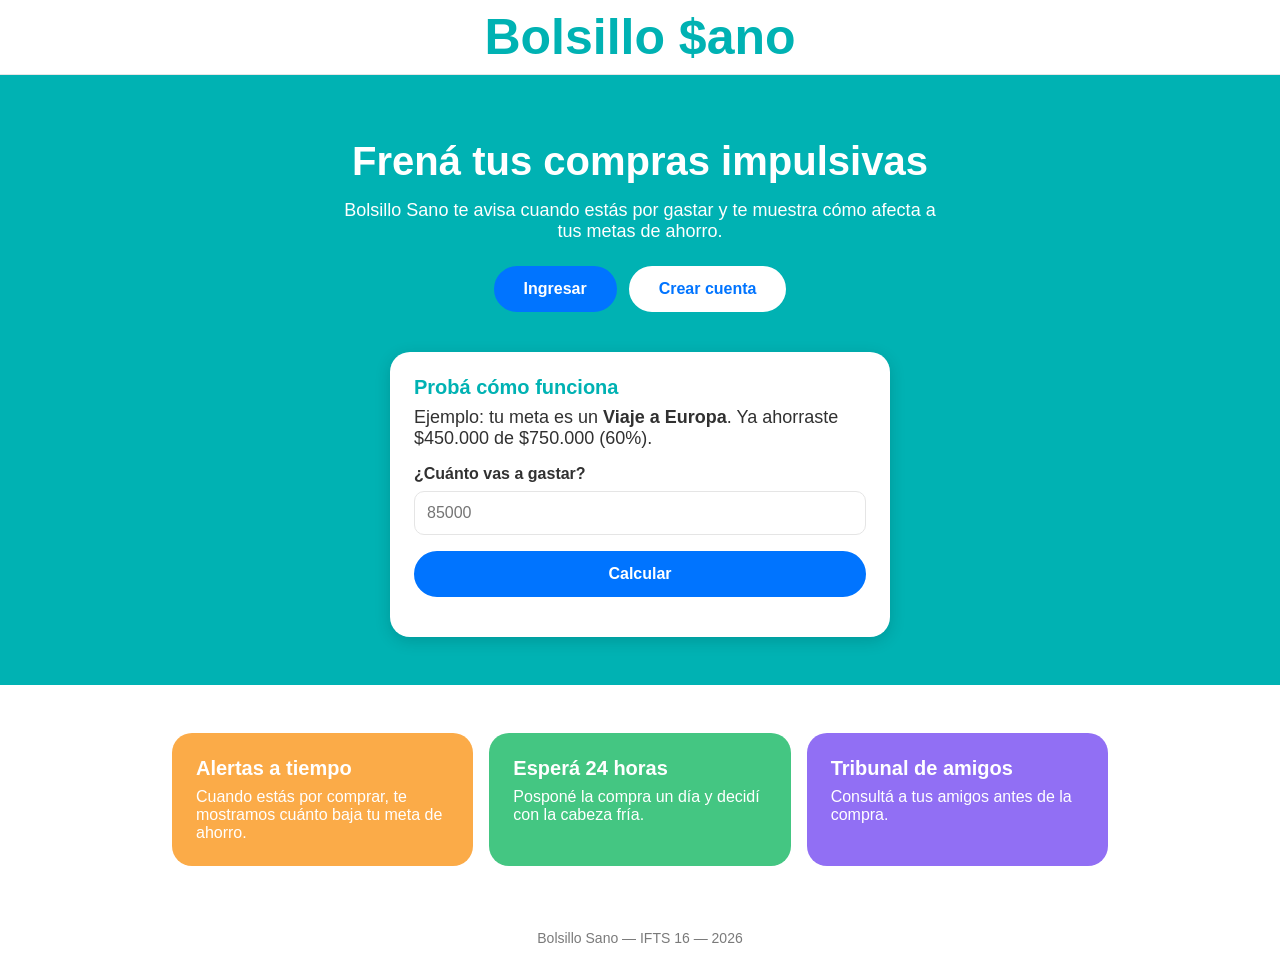
<file: index.html>
<!DOCTYPE html>
<html lang="es">
<head>
    <meta charset="UTF-8">
    <meta name="viewport" content="width=device-width, initial-scale=1.0">
    <title>Bolsillo Sano</title>
    <link rel="stylesheet" href="css/estilo.css">
</head>
<body>

    <div class="bienvenida">

        <!-- Barra de arriba: nombre de la app y acceso rápido al login -->
        <div class="barra-superior">
            <p class="logo">Bolsillo $ano</p>
        </div>

        <!-- Presentación principal -->
        <div class="portada">
            <h1>Frená tus compras impulsivas</h1>
            <p>Bolsillo Sano te avisa cuando estás por gastar y te muestra cómo afecta a tus metas de ahorro.</p>

            <div class="botones">
                <a href="login.html" class="boton">Ingresar</a>
                <a href="registro.html" class="boton boton-secundario">Crear cuenta</a>
            </div>

            <!-- Simulador: el usuario prueba cómo una compra afecta su meta -->
            <div class="simulador">
                <h2>Probá cómo funciona</h2>
                <p>Ejemplo: tu meta es un <strong>Viaje a Europa</strong>. Ya ahorraste $450.000 de $750.000 (60%).</p>

                <label for="monto">¿Cuánto vas a gastar?</label>
                <input type="number" id="monto" placeholder="85000" min="0">

                <button type="button" id="btn-simular" class="boton">Calcular</button>

                <!-- Vacío: el JS escribe acá el resultado -->
                <p id="resultado" class="resultado-alerta"></p>
            </div>
        </div>

        <!-- Qué hace la app -->
        <div class="beneficios">

            <div class="beneficio cartel cartel-naranja">
                <h2>Alertas a tiempo</h2>
                <p>Cuando estás por comprar, te mostramos cuánto baja tu meta de ahorro.</p>
            </div>

            <div class="beneficio cartel cartel-verde">
                <h2>Esperá 24 horas</h2>
                <p>Posponé la compra un día y decidí con la cabeza fría.</p>
            </div>

            <div class="beneficio cartel cartel-violeta">
                <h2>Tribunal de amigos</h2>
                <p>Consultá a tus amigos antes de la compra.</p>
            </div>

        </div>

        <div class="pie">
            <footer>Bolsillo Sano — IFTS 16 — <span id="anio"></span></footer>
        </div>

    </div>

    <script src="js/index.js"></script>
</body>
</html>
</file>
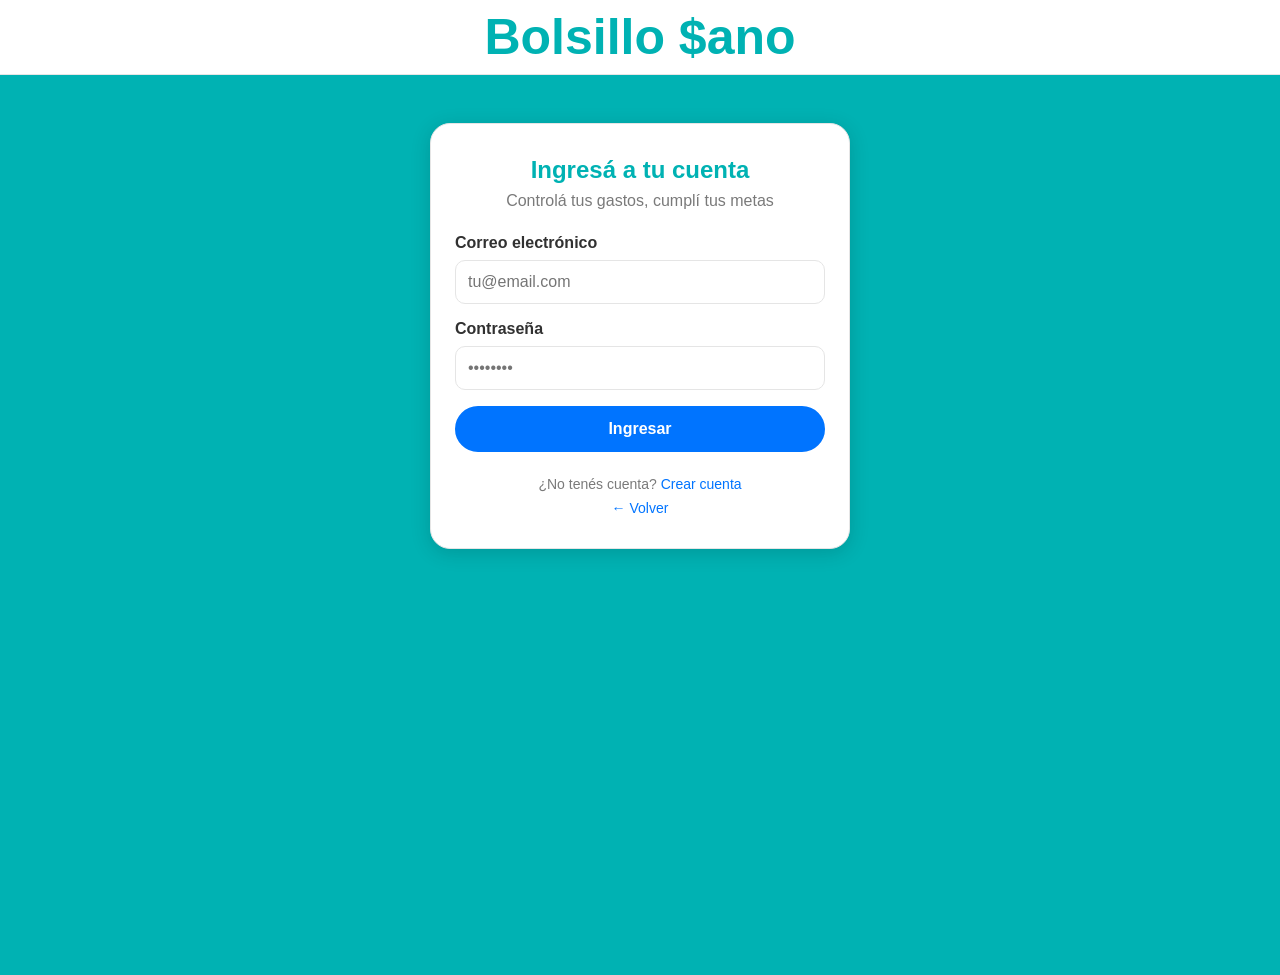
<file: login.html>
<!DOCTYPE html>
<html lang="es">
<head>
    <meta charset="UTF-8">
    <meta name="viewport" content="width=device-width, initial-scale=1.0">
    <title>Ingresar - Bolsillo Sano</title>
    <link rel="stylesheet" href="css/estilo.css">
</head>
<body>

    <!-- La misma barra que la bienvenida, así parece la misma app -->
    <div class="barra-superior">
        <p class="logo">Bolsillo $ano</p>
    </div>

    <div class="login">
        <div class="login-card">

            <div class="login-logo">
                <h1>Ingresá a tu cuenta</h1>
                <p>Controlá tus gastos, cumplí tus metas</p>
            </div>

            <div class="campo">
                <label for="email">Correo electrónico</label>
                <input type="email" id="email" name="email" placeholder="tu@email.com">
            </div>

            <div class="campo">
                <label for="password">Contraseña</label>
                <input type="password" id="password" name="password" placeholder="••••••••">
            </div>

            <button type="button" id="btn-ingresar" class="boton">Ingresar</button>

            <!-- Vacío: el JS escribe acá si falta algún dato -->
            <p id="mensaje"></p>

            <div class="login-links">
                <p>¿No tenés cuenta? <a href="registro.html">Crear cuenta</a></p>
                <a href="index.html">← Volver</a>
            </div>

        </div>
    </div>

    <script src="js/login.js"></script>
</body>
</html>
</file>
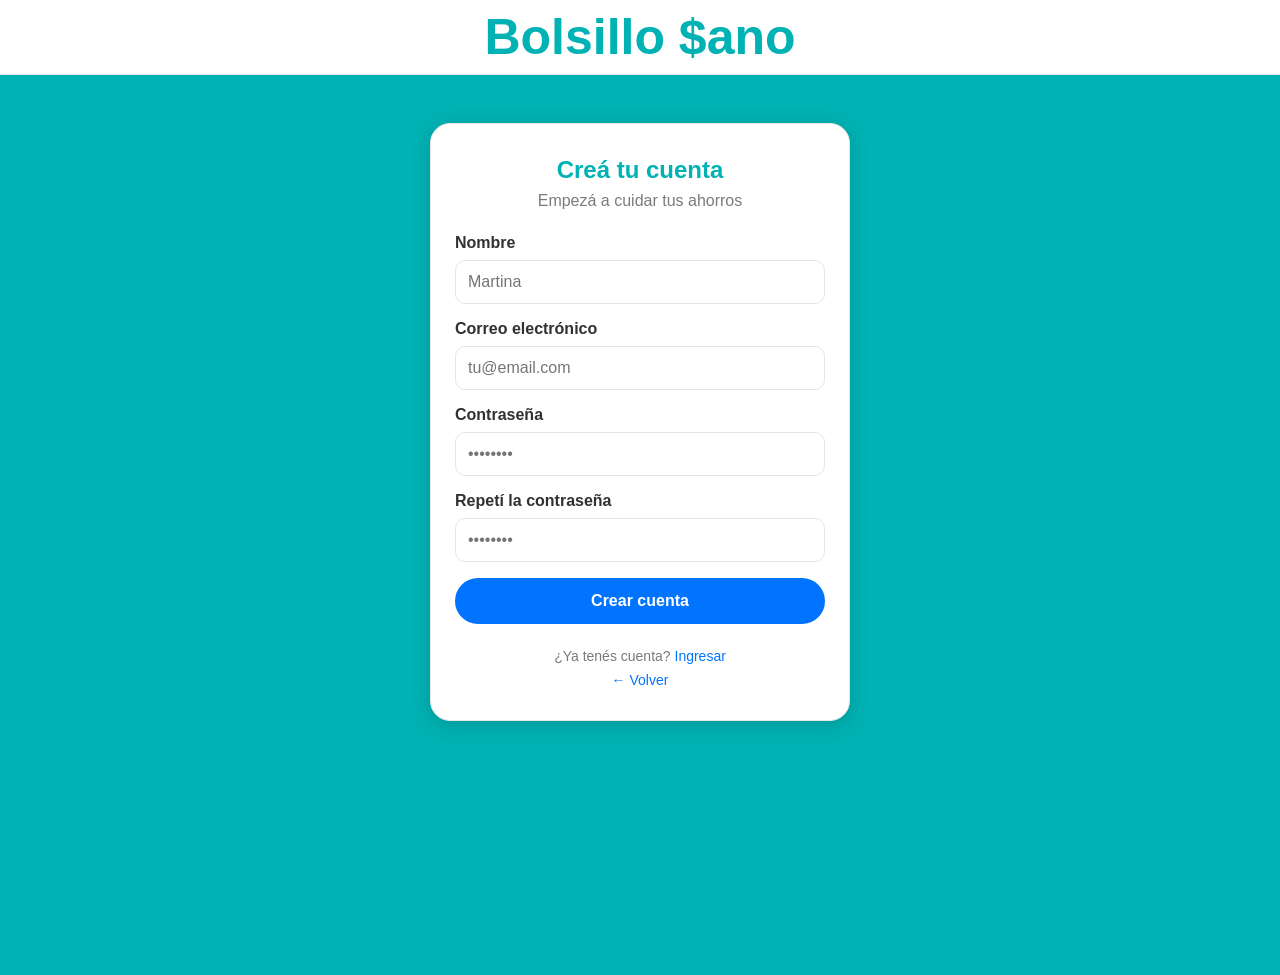
<file: registro.html>
<!DOCTYPE html>
<html lang="es">
<head>
    <meta charset="UTF-8">
    <meta name="viewport" content="width=device-width, initial-scale=1.0">
    <title>Crear cuenta - Bolsillo Sano</title>
    <link rel="stylesheet" href="css/estilo.css">
</head>
<body>

    <!-- La misma barra que la bienvenida y el login -->
    <div class="barra-superior">
        <p class="logo">Bolsillo $ano</p>
    </div>

    <!-- Reutiliza las clases del login: misma tarjeta, mismos campos -->
    <div class="login">
        <div class="login-card">

            <div class="login-logo">
                <h1>Creá tu cuenta</h1>
                <p>Empezá a cuidar tus ahorros</p>
            </div>

            <div class="campo">
                <label for="nombre">Nombre</label>
                <input type="text" id="nombre" name="nombre" placeholder="Martina">
            </div>

            <div class="campo">
                <label for="email">Correo electrónico</label>
                <input type="email" id="email" name="email" placeholder="tu@email.com">
            </div>

            <div class="campo">
                <label for="password">Contraseña</label>
                <input type="password" id="password" name="password" placeholder="••••••••">
            </div>

            <div class="campo">
                <label for="confirmar">Repetí la contraseña</label>
                <input type="password" id="confirmar" name="confirmar" placeholder="••••••••">
            </div>

            <button type="button" id="btn-crear" class="boton">Crear cuenta</button>

            <!-- Vacío: el JS escribe acá si algo está mal -->
            <p id="mensaje"></p>

            <div class="login-links">
                <p>¿Ya tenés cuenta? <a href="login.html">Ingresar</a></p>
                <a href="index.html">← Volver</a>
            </div>

        </div>
    </div>

    <script src="js/registro.js"></script>
</body>
</html>
</file>
<file: css/estilo.css>
/* ===== COLORES (variables) ===== */

/* Se definen una sola vez acá y se usan con var(--nombre).
   Para cambiar la paleta, alcanza con tocar estas líneas. */
:root {
    /* Estilo claro inspirado en Life Seguros: fondo blanco,
       turquesa de marca, botones azules y carteles de colores. */

    /* Marca */
    --marca: #00b2b3;                  /* turquesa: logo y banners */
    --marca-suave: #e6f7f7;            /* turquesa muy clarito: fondos */
    --principal: #0074ff;              /* azul: botones y links */
    --principal-oscuro: #005ad1;       /* azul más oscuro: hover */
    --texto-sobre-principal: #ffffff;  /* texto blanco encima del azul */

    /* Colores con significado */
    --ahorro: #44c682;                 /* progreso, ahorro, vas bien */
    --alerta: #e0245e;                 /* compra impulsiva, gasto */
    --advertencia: #d97706;            /* avisos (más oscuro que el naranja, para leerse en blanco) */

    /* Colores de los carteles (los mismos que usa Life) */
    --naranja: #fbab48;
    --verde: #44c682;
    --rosa: #ff87ab;
    --celeste: #7ad1ea;
    --violeta: #916ff4;
    --turquesa: #35bebb;

    /* Neutros claros */
    --fondo: #ffffff;                  /* fondo de la página */
    --tarjeta: #ffffff;                /* fondo de las tarjetas blancas */
    --borde: #e5e5e5;                  /* borde finito de las tarjetas */
    --texto: #313131;                  /* texto principal, gris muy oscuro */
    --texto-suave: #7a7a7a;            /* textos secundarios */
    --gris-claro: #eeeeee;             /* fondo de la barra de progreso */
}


/* ===== BASE (vale para todas las páginas) ===== */

/* El padding y el borde se cuentan dentro del ancho,
   así width: 100% no se pasa de la pantalla */
* {
    box-sizing: border-box;
}

body {
    margin: 0;                         /* saca el margen que trae el navegador */
    font-family: Arial, sans-serif;
    background-color: var(--fondo);
    color: var(--texto);
}


/* ===== PANTALLA DE BIENVENIDA (index.html) ===== */

/* Barra de arriba: blanca, con el logo centrado y una línea abajo */
.barra-superior {
    display: flex;
    justify-content: center;
    text-align: center;
    background-color: var(--fondo);
    border-bottom: 1px solid var(--borde);
}

.logo {
    margin: 8px 0;                     /* 8px arriba y abajo, 0 a los costados */
    font-size: 50px;
    font-weight: bold;
    color: var(--marca);
}

/* Portada: el "banner" grande turquesa con el texto en blanco,
   como el de Life pero fijo (sin carrusel) */
.portada {
    background-color: var(--marca);
    color: white;
    text-align: center;
    padding: 32px 24px 40px 24px;
}

.portada h1 {
    margin: 0 auto 16px auto;
    max-width: 700px;                  /* que el título no quede en una línea larguísima */
    font-size: 28px;
}

.portada p {
    margin: 0 auto 24px auto;
    max-width: 600px;
    font-size: 16px;
}

/* Botones: uno al lado del otro y, si no entran, bajan (wrap) */
.botones {
    display: flex;
    justify-content: center;
    flex-wrap: wrap;
    gap: 12px;
}

/* Botón con forma de "pastilla" (bordes bien redondeados), como en Life */
.boton {
    display: inline-block;
    padding: 12px 28px;
    background-color: var(--principal);
    color: var(--texto-sobre-principal);
    font-weight: bold;
    text-decoration: none;
    border: 2px solid var(--principal);   /* mismo borde que el secundario, así miden igual */
    border-radius: 40px;
}

.boton:hover {
    background-color: var(--principal-oscuro);
    border-color: var(--principal-oscuro);
}

/* Variante: botón blanco con letra azul */
.boton-secundario {
    background-color: white;
    color: var(--principal);
    border-color: white;
}

.boton-secundario:hover {
    background-color: var(--marca-suave);
    border-color: var(--marca-suave);
}

/* ===== SIMULADOR DE COMPRA (dentro de la portada) ===== */

/* Tarjeta blanca centrada, con el texto alineado a la izquierda
   (la portada centra todo, acá lo volvemos a la izquierda) */
.simulador {
    max-width: 500px;
    margin: 40px auto 0 auto;
    padding: 24px;
    text-align: left;
    background-color: var(--tarjeta);
    color: var(--texto);               /* la portada pone el texto blanco: acá lo volvemos oscuro */
    border-radius: 20px;
    box-shadow: 0 4px 16px rgba(0, 0, 0, 0.15);   /* sombra suave abajo */
}

.simulador h2 {
    margin: 0 0 8px 0;
    font-size: 20px;
    color: var(--marca);
}

/* Pisa los márgenes que le da ".portada p" */
.simulador p {
    margin: 0 0 16px 0;
}

/* Labels, inputs y botones: el simulador y el login comparten estilo,
   así que se agrupan con comas en vez de repetir las reglas */
.simulador label,
.campo label {
    display: block;                    /* la etiqueta arriba del input */
    margin-bottom: 8px;
    font-weight: bold;
}

.simulador input,
.campo input {
    width: 100%;
    padding: 12px;
    margin-bottom: 16px;
    font-size: 16px;
    color: var(--texto);
    background-color: var(--fondo);
    border: 1px solid var(--borde);
    border-radius: 10px;
}

/* Al hacer clic en el input, el borde se pone turquesa */
.simulador input:focus,
.campo input:focus {
    outline: none;                     /* saca el recuadro que pone el navegador */
    border-color: var(--marca);
}

/* Un <button> no hereda la letra de la página: se la damos a mano */
.simulador button,
.login-card button {
    width: 100%;
    font-family: inherit;
    font-size: 16px;
    cursor: pointer;                   /* manito al pasar el mouse */
}

/* El resultado: el JS le pone una de estas dos clases */
.simulador #resultado {
    margin: 16px 0 0 0;
    font-weight: bold;
}

.simulador .resultado-alerta {
    color: var(--alerta);              /* la compra baja tu meta */
}

.simulador .resultado-advertencia {
    color: var(--advertencia);         /* falta el monto */
}

/* Beneficios: en el celular, uno abajo del otro */
.beneficios {
    max-width: 1000px;
    margin: 0 auto;
    padding: 32px 16px;
}

.beneficio {
    margin-bottom: 16px;
}

.beneficio h2 {
    margin: 0 0 8px 0;
    font-size: 20px;
}

.beneficio p {
    margin: 0;
}

.pie {
    text-align: center;
    padding: 16px;
    color: var(--texto-suave);
    font-size: 14px;
}


/* ===== CARTELES DE COLORES (como las tarjetas de productos de Life) ===== */

/* Caja de color fuerte con el texto en blanco.
   El color sale de la variable --color, que cambia según
   la segunda clase (cartel-naranja, cartel-verde, etc.) */
.cartel {
    background-color: var(--color);
    color: white;
    padding: 24px;
    border-radius: 20px;
    transition: transform 0.2s;        /* para que el movimiento del hover sea suave */
}

/* Al pasar el mouse, el cartel sube un poquito */
.cartel:hover {
    transform: translateY(-5px);
}

/* Cada clase solo dice qué color usar */
.cartel-naranja  { --color: var(--naranja); }
.cartel-verde    { --color: var(--verde); }
.cartel-rosa     { --color: var(--rosa); }
.cartel-celeste  { --color: var(--celeste); }
.cartel-violeta  { --color: var(--violeta); }
.cartel-turquesa { --color: var(--turquesa); }

/* El botón del cartel: blanco, con la letra del mismo color que el cartel */
.cartel a {
    display: inline-block;             /* permite darle padding como a una caja */
    margin-top: 8px;
    padding: 10px 20px;
    background-color: white;
    color: var(--color);
    font-weight: bold;
    text-decoration: none;             /* saca el subrayado */
    border-radius: 40px;
}


/* ===== PANTALLA DE LOGIN Y REGISTRO ===== */

/* Fondo turquesa, igual que la portada del index.
   El padding de los costados evita que la tarjeta toque los bordes en el celular */
.login {
    padding: 48px 16px;
    background-color: var(--marca);
    min-height: 100vh;                 /* que el turquesa llegue hasta abajo de la pantalla */
}

/* Tarjeta blanca centrada: en el celular ocupa el ancho, en el monitor no pasa de 420px.
   Como el fondo también es blanco, el borde y la sombra marcan dónde está la tarjeta */
.login-card {
    max-width: 420px;
    margin: 0 auto;
    padding: 32px 24px;
    background-color: var(--tarjeta);
    border: 1px solid var(--borde);
    border-radius: 20px;
    box-shadow: 0 4px 20px rgba(0, 0, 0, 0.15);
}

.login-logo {
    text-align: center;
    margin-bottom: 24px;
}

.login-logo h1 {
    margin: 0 0 8px 0;
    font-size: 24px;
    color: var(--marca);
}

.login-logo p {
    margin: 0;
    color: var(--texto-suave);
}

/* Mensaje de error: empieza vacío y el JS le escribe el texto */
#mensaje {
    margin: 16px 0 0 0;
    text-align: center;
    font-weight: bold;
    color: var(--advertencia);
}

/* Links de abajo: "Crear cuenta" y "Volver" */
.login-links {
    margin-top: 24px;
    text-align: center;
    font-size: 14px;
    color: var(--texto-suave);
}

.login-links p {
    margin: 0 0 8px 0;
}

.login-links a {
    color: var(--principal);
    text-decoration: none;
}

.login-links a:hover {
    text-decoration: underline;        /* subrayado al pasar el mouse */
}


/* ===== PANTALLAS DE INICIO Y METAS ===== */

/* Contenedor: en el celular ocupa todo el ancho,
   en el monitor se ensancha hasta 1000px y queda centrado */
.inicio,
.metas {
    max-width: 1000px;
    margin: 0 auto;                    /* 0 arriba/abajo, auto a los costados = centrado */
    padding: 16px;
}

/* Encabezado: banner turquesa con el texto en blanco */
.encabezado {
    background-color: var(--marca);
    color: white;
    padding: 24px;
    border-radius: 20px;
    margin-bottom: 16px;
}

.encabezado h1 {
    margin: 0 0 4px 0;                 /* arriba, derecha, abajo, izquierda */
    font-size: 28px;
}

.encabezado p {
    margin: 0;
}

/* Separación entre carteles en el celular (en el monitor la da el gap) */
.saldo,
.meta,
.resumen {
    margin-bottom: 16px;
}

/* Títulos de los carteles: más chicos */
.saldo h2,
.meta h2,
.resumen h2 {
    margin: 0 0 8px 0;
    font-size: 16px;
}

/* Nombre de la meta ("Viaje a Europa") */
.meta h3 {
    margin: 0 0 8px 0;
    font-size: 22px;
}

/* El monto disponible es lo más importante: grande y en negrita */
.saldo p {
    margin: 0;
    font-size: 36px;
    font-weight: bold;
}

/* Link "Volver al inicio" de la pantalla de metas */
.volver {
    color: var(--principal);
    font-weight: bold;
    text-decoration: none;
}

.volver:hover {
    text-decoration: underline;
}

/* ===== BARRA DE PROGRESO ===== */

/* El fondo gris (el 100%) */
.barra {
    height: 10px;
    background-color: var(--gris-claro);
    border-radius: 10px;
    overflow: hidden;                  /* que el relleno no se salga de los bordes redondeados */
}

/* La parte pintada: arranca en 0 y el JS le pone el ancho */
.relleno {
    height: 100%;
    width: 0;
    background-color: var(--ahorro);
    border-radius: 10px;
}


/* ===== PANTALLAS GRANDES (monitor) ===== */

/* Mobile first: todo lo de arriba es para el celular.
   Esto solo se aplica si la pantalla mide 768px o más. */
@media (min-width: 768px) {

    /* Inicio: los carteles en 3 columnas, uno al lado del otro */
    .inicio {
        display: grid;
        grid-template-columns: 1fr 1fr 1fr;   /* 3 columnas iguales */
        gap: 16px;                            /* espacio entre carteles */
        padding: 32px;
    }

    /* Metas: 2 columnas */
    .metas {
        display: grid;
        grid-template-columns: 1fr 1fr;
        gap: 16px;
        padding: 32px;
    }

    /* El encabezado y el link de volver ocupan toda la fila */
    .encabezado,
    .volver {
        grid-column: 1 / -1;                  /* desde la primera hasta la última columna */
    }

    /* Con gap ya hay separación, así que se saca el margin-bottom */
    .encabezado,
    .saldo,
    .meta,
    .resumen {
        margin-bottom: 0;
    }

    /* Bienvenida: portada más alta y título más grande */
    .portada {
        padding: 64px 24px 48px 24px;
    }

    .portada h1 {
        font-size: 40px;
    }

    .portada p {
        font-size: 18px;
    }

    /* Los 3 beneficios uno al lado del otro */
    .beneficios {
        display: grid;
        grid-template-columns: 1fr 1fr 1fr;
        gap: 16px;
        padding: 48px 32px;
    }

    .beneficio {
        margin-bottom: 0;
    }
}
</file>
